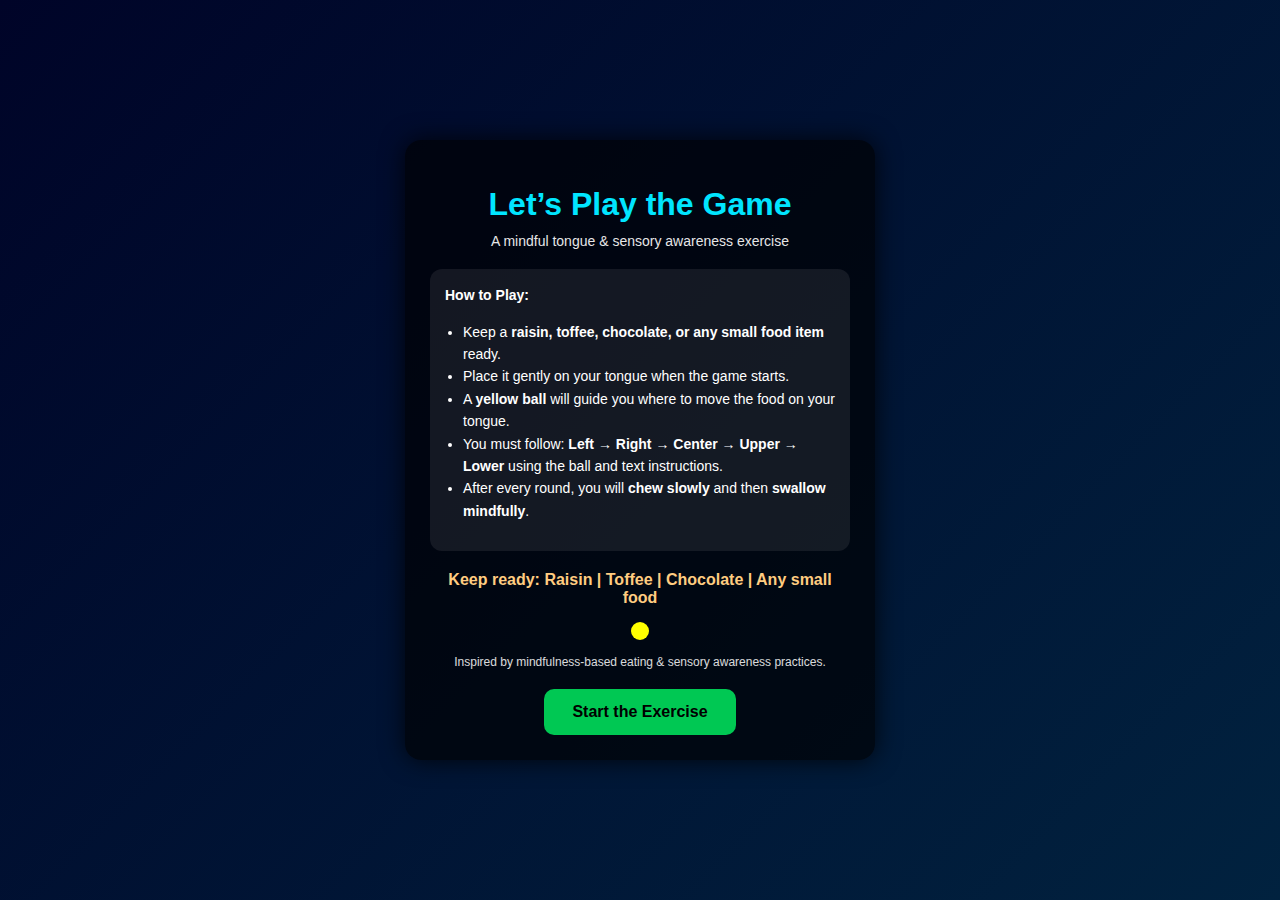
<file: raisinIntro.html>
<!DOCTYPE html>
<html lang="en">
<head>
  <meta charset="UTF-8">
  <title>Raisin Meditation Game</title>
  <style>
    body {
      margin: 0;
      height: 100vh;
      background: linear-gradient(135deg, #000428, #01223f);
      font-family: Arial, sans-serif;
      color: white;
      display: flex;
      justify-content: center;
      align-items: center;
    }

    .intro-card {
      width: 90%;
      max-width: 420px;
      background: rgba(0,0,0,0.65);
      border-radius: 16px;
      padding: 25px;
      text-align: center;
      box-shadow: 0 0 25px rgba(0,0,0,0.8);
    }

    h1 {
      margin-bottom: 10px;
      color: #00e5ff;
    }

    .subtitle {
      font-size: 14px;
      opacity: 0.9;
      margin-bottom: 20px;
    }

    .instruction-box {
      background: rgba(255,255,255,0.08);
      border-radius: 12px;
      padding: 15px;
      margin-bottom: 20px;
      text-align: left;
      font-size: 14px;
      line-height: 1.6;
    }

    .instruction-box ul {
      padding-left: 18px;
    }

    .food {
      margin: 15px 0;
      font-weight: bold;
      color: #ffcc80;
    }

    .animated-ball {
      width: 18px;
      height: 18px;
      background: yellow;
      border-radius: 50%;
      margin: 15px auto;
      animation: moveBall 2s infinite alternate ease-in-out;
    }

    @keyframes moveBall {
      0% { transform: translateX(-60px); }
      100% { transform: translateX(60px); }
    }

    .note {
      font-size: 12px;
      opacity: 0.85;
      margin-top: 10px;
    }

    .start-btn {
      margin-top: 20px;
      padding: 14px 28px;
      font-size: 16px;
      border: none;
      border-radius: 10px;
      background: #00c853;
      cursor: pointer;
      font-weight: bold;
    }

    .start-btn:hover {
      background: #00e676;
    }
  </style>
</head>
<body>

  <div class="intro-card">
    
    <h1>Let’s Play the Game</h1>
    <div class="subtitle">
      A mindful tongue & sensory awareness exercise  
    </div>

    <div class="instruction-box">
      <b>How to Play:</b>
      <ul>
        <li>Keep a <b>raisin, toffee, chocolate, or any small food item</b> ready.</li>
        <li>Place it gently on your tongue when the game starts.</li>
        <li>A <b>yellow ball</b> will guide you where to move the food on your tongue.</li>
        <li>You must follow:
          <b>Left → Right → Center → Upper → Lower</b>
          using the ball and text instructions.
        </li>
        <li>After every round, you will <b>chew slowly</b> and then <b>swallow mindfully</b>.</li>
      </ul>
    </div>

    <div class="food">
      Keep ready: Raisin | Toffee | Chocolate | Any small food
    </div>

    <div class="animated-ball"></div>

    <div class="note">
      Inspired by mindfulness-based eating & sensory awareness practices.
    </div>

    <button class="start-btn" onclick="goToExercise()">
      Start the Exercise
    </button>
  </div>

  <script>
    function goToExercise() {
      window.location.href = "raisinV1/raisinV1.html";
    }
  </script>

</body>
</html>
</file>
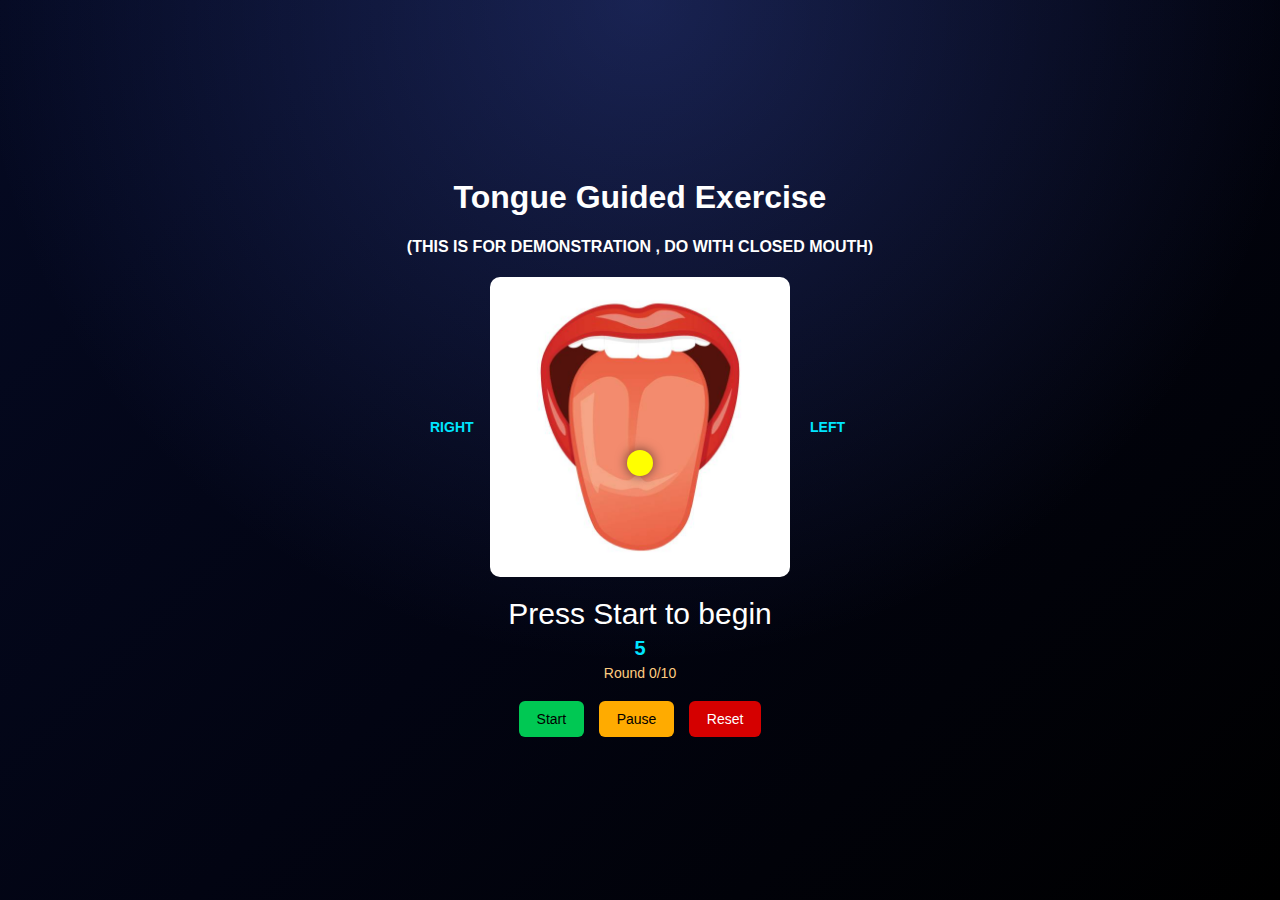
<file: raisinV1/raisinV1.html>
<!DOCTYPE html>
<html lang="en">
<head>
  <meta charset="UTF-8">
<link rel="stylesheet" href="raisinV1.css">
  <title>Tongue Guided Exercise</title>
</head>
<body>

<div class="app">
  <h1>Tongue Guided Exercise</h1>
  <h4>(THIS IS FOR DEMONSTRATION , DO WITH CLOSED MOUTH)</h2>

  <div class="tongue-container">
    <div class="label-right">RIGHT</div>
    <div class="label-left">LEFT</div>

    <img src="raisinV1.jpeg" alt="Tongue">

    <div class="circle center" id="circle"></div>

    <div class="fragment" id="f1"></div>
    <div class="fragment" id="f2"></div>
    <div class="fragment" id="f3"></div>
  </div>

  <div class="instruction" id="instruction">Press Start to begin</div>
  <div class="timer" id="timer">5</div>
  <div class="round" id="round">Round 0/10</div>

  <div class="controls">
    <button class="start" onclick="startAnimation()">Start</button>
    <button class="pause" onclick="pauseAnimation()">Pause</button>
    <button class="reset" onclick="resetAnimation()">Reset</button>
  </div>
</div>
<script src="raisinV1.js"></script>

</body>
</html>
</file>
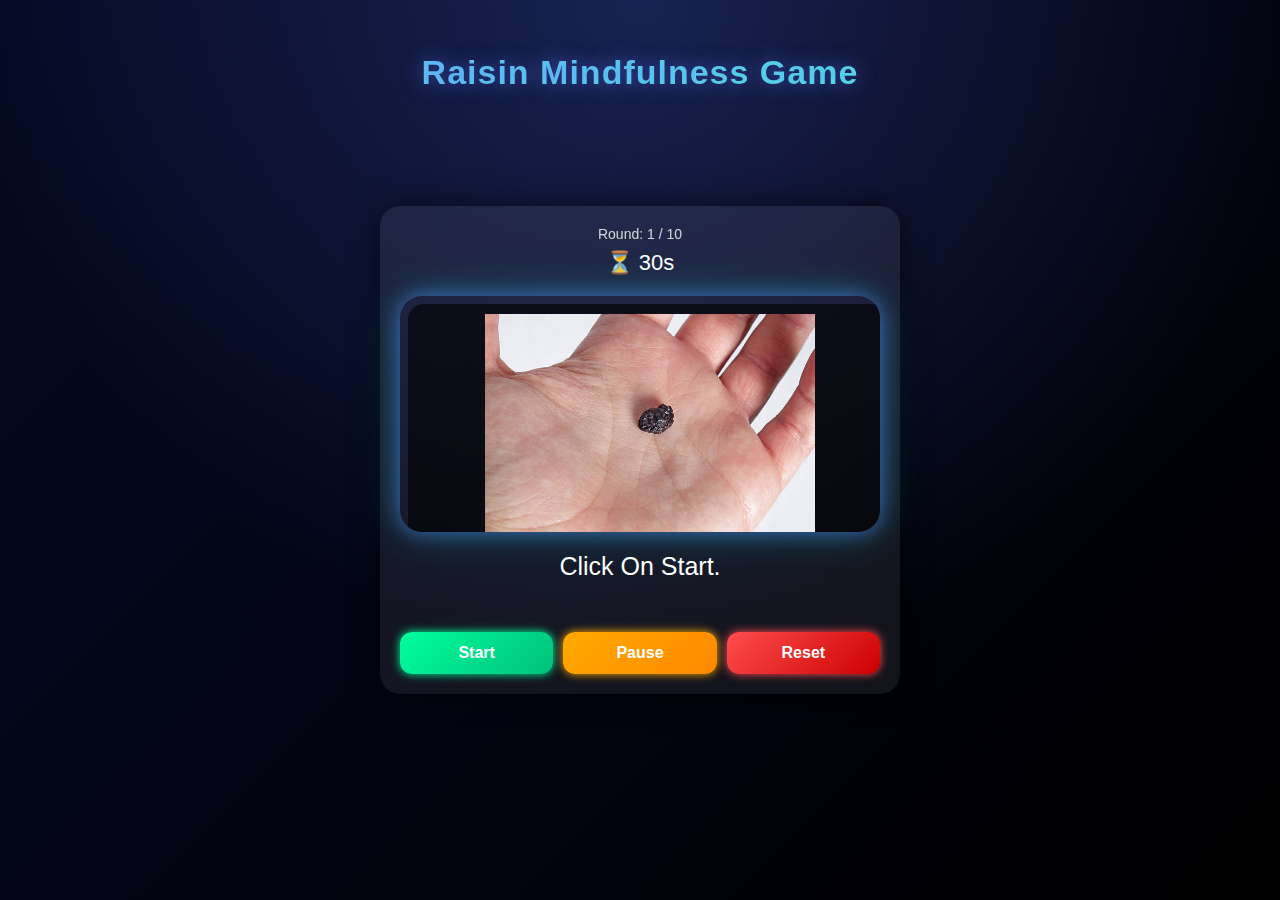
<file: raisinV2/raisinV2.html>
<!DOCTYPE html>
<html lang="en">
<head>
  <meta charset="UTF-8">
  <title>Raisin Mindfulness Game</title>
  <meta name="viewport" content="width=device-width, initial-scale=1.0">
  <link rel="stylesheet" href="raisinV2.css">
</head>

<body>
  <h1 class="main-title">Raisin Mindfulness Game</h1>

<div class="game-container">
  <div class="round" id="roundDisplay">Round: 1 / 10</div>
  <div id="timer" style="font-size:22px; margin:8px 0;">⏳ 30s</div>

  <div class="visual">
    <img id="stepImage" src="images/hold.jpg" class="step-img">
  </div>

  <div class="instruction" id="instruction">
    Click On Start.
  </div>

  <div class="buttons">
    <button onclick="startGame()">Start</button>
   <button id="pauseBtn" onclick="pauseGame()">Pause</button>

<button onclick="resetGame()">Reset</button>
  </div>
</div>

<script src="raisinV2.js"></script>

</body>
</html>
</file>
<file: raisinV1/raisinV1.css>
body {
  margin: 0;
  height: 100vh;
  font-family: Arial, sans-serif;
  display: flex;
  justify-content: center;
  align-items: center;
  background: 
    radial-gradient(circle at top, rgba(90,120,255,0.25), transparent 60%),
    linear-gradient(135deg,
      rgba(5,10,35,1),
      rgba(2,4,18,1),
      rgba(0,0,0,1)
    );
  color: white;
  overflow: hidden;
 }


    .app { text-align: center; }

    .tongue-container {
      position: relative;
      width: 300px;
      margin: 20px auto;
    }

    .tongue-container img {
      width: 100%;
      display: block;
      border-radius: 10px;
    }

    .label-left, .label-right {
      position: absolute;
      top: 50%;
      transform: translateY(-50%);
      font-weight: bold;
      font-size: 14px;
      color: #00e5ff;
    }

    .label-left { right: -55px; }
    .label-right { left: -60px; }

    .circle, .fragment {
      width: 26px;
      height: 26px;
      border-radius: 50%;
      background: yellow;
      position: absolute;
      transform: translate(-50%, -50%);
      transition: all 1s ease-in-out;
      box-shadow: 0 0 12px rgba(0,0,0,0.6);
    }

    .fragment {
      width: 14px;
      height: 14px;
      opacity: 0;
    }

    .center { left: 50%; top: 62%; }
    .upper-left { left: 65%; top: 42%; }
    .lower-right { left: 38%; top: 82%; }
    .upper-right { left: 35%; top: 42%; }
    .lower-left { left: 62%; top: 82%; }
    

    .controls { margin-top: 15px; }

    button {
      padding: 10px 18px;
      margin: 5px;
      border: none;
      border-radius: 6px;
      font-size: 14px;
      cursor: pointer;
    }

    .start { background: #00c853; }
    .pause { background: #ffab00; }
    .reset { background: #d50000; color: white; }

    .instruction {
      margin-top: 12px;
      font-size: 30px;
      min-height: 24px;
    }

    .timer {
      margin-top: 6px;
      font-size: 20px;
      font-weight: bold;
      color: #00e5ff;
    }

    .round {
      margin-top: 5px;
      font-size: 14px;
      color: #ffcc80;
    }
</file>
<file: raisinV2/raisinV2.css>
body {
  margin: 0;
  font-family: Arial, sans-serif;
  min-height: 100vh;
  background:
    radial-gradient(circle at top, rgba(90,120,255,0.25), transparent 60%),
    linear-gradient(135deg,
      rgba(5,10,35,1),
      rgba(2,4,18,1),
      rgba(0,0,0,1)
    );
  display: flex;
  align-items: center;
  justify-content: center;
  color: white;
}

.game-container {
  width: 95%;
  max-width: 480px;
  background: rgba(255,255,255,0.07);
  border-radius: 20px;
  padding: 20px;
  text-align: center;
  box-shadow: 0 0 30px rgba(0,0,0,0.6);
}

h1 {
  font-size: 22px;
  margin-bottom: 5px;
}

.round {
  font-size: 14px;
  opacity: 0.8;
}


.visual {
  height: 220px;
  margin: 20px 0;
  position: relative;
  overflow: hidden;
  border-radius: 22px;
  padding: 8px;

  
 

  box-shadow:
    0 0 20px rgba(90,120,255,0.6),
    0 0 40px rgba(0,255,200,0.3);
}


.step-img {
  width: 100%;
  height: 100%;
  object-fit: contain;
  border-radius: 16px;
  background: rgba(0,0,0,0.6);
  padding: 10px;
  animation: none;
}

@keyframes fadeZoom {
  from { transform: scale(0.95); opacity: 0.8; }
  to { transform: scale(1.05); opacity: 1; }
}

.instruction {
  font-size: 25px;
  min-height: 70px;
  margin-bottom: 10px;
}

.buttons {
  display: flex;
  gap: 10px;
  justify-content: center;
}

button {
  flex: 1;
  padding: 12px;
  border-radius: 12px;
  border: none;
  color: white;
  font-size: 16px;
  cursor: pointer;
  font-weight: bold;
  transition: 0.2s ease;
}

button.paused {
  background: linear-gradient(135deg, #555, #222) !important;
  box-shadow: 0 0 15px yellow !important;
  color: yellow;
}


button:nth-child(1) {
  background: linear-gradient(135deg, #00ff9d, #00c07a);
  box-shadow: 0 0 10px #00ff9d;
}


button:nth-child(2) {
  background: linear-gradient(135deg, #ffaa00, #ff8800);
  box-shadow: 0 0 10px #ffaa00;
}


button:nth-child(3) {
  background: linear-gradient(135deg, #ff4d4d, #cc0000);
  box-shadow: 0 0 10px #ff4d4d;
}

button:hover {
  filter: brightness(1.2);
}

button:active {
  transform: scale(0.95);
}

.finished {
  color: #7CFF9A;
  font-size: 20px;
}

.main-title {
  position: absolute;
  top: 30px;
  width: 100%;
  text-align: center;

  font-size: 34px;
  font-weight: bold;
  letter-spacing: 1px;

  background: linear-gradient(135deg, #6aa8ff, #4cffd8);
  -webkit-background-clip: text;
  -webkit-text-fill-color: transparent;

  text-shadow: 0 0 20px rgba(90,120,255,0.6);
}
</file>
